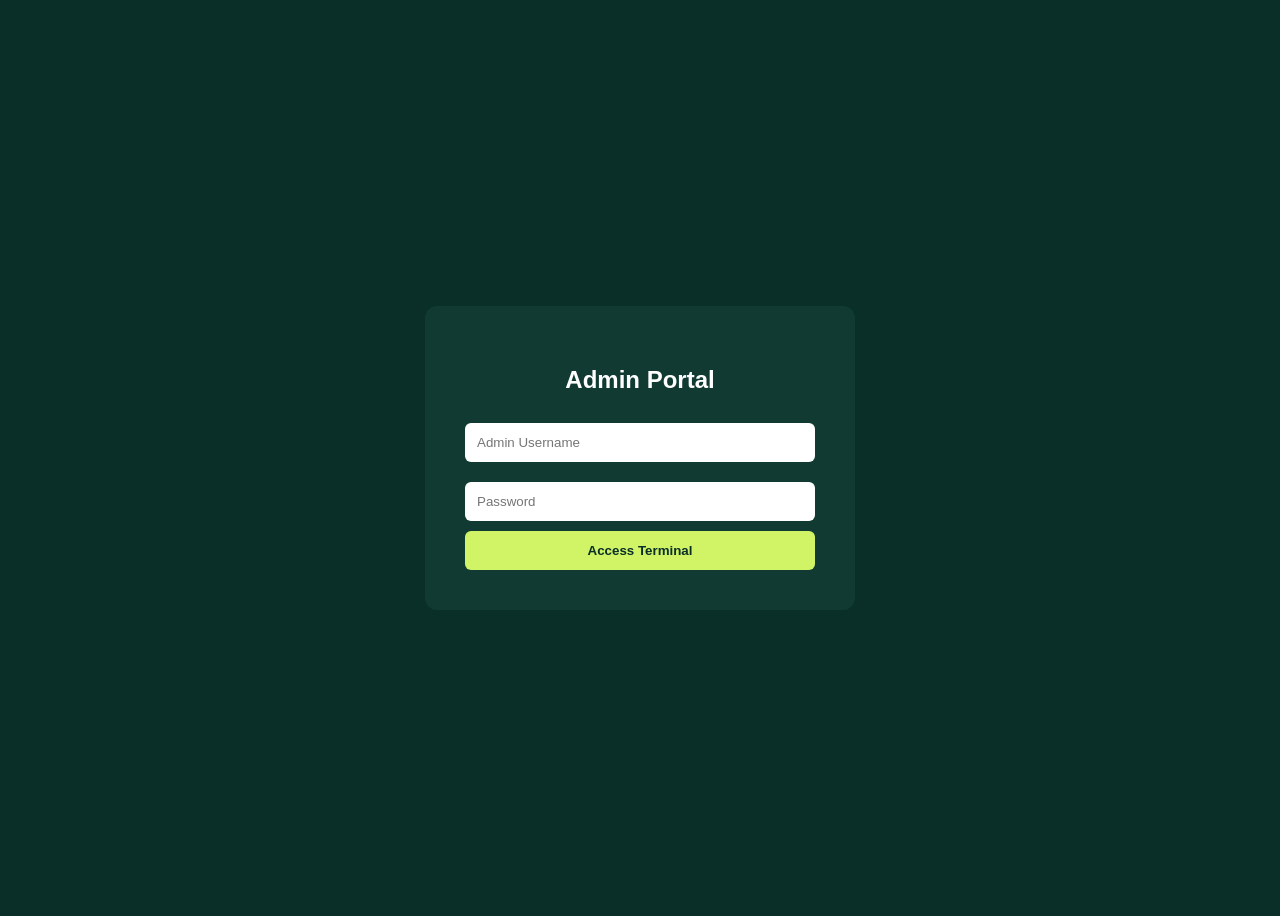
<file: admin_login.html>
<!DOCTYPE html>
<html lang="en">
<head>
    <meta charset="UTF-8">
    <title>Admin Login | Firstworldchoice</title>
    <style>
        body { background: #0a2e28; display: flex; align-items: center; justify-content: center; height: 100vh; font-family: sans-serif; }
        .login-card { background: #113a33; padding: 40px; border-radius: 12px; width: 350px; color: white; text-align: center; }
        input { width: 100%; padding: 12px; margin: 10px 0; border-radius: 6px; border: none; box-sizing: border-box; }
        button { width: 100%; padding: 12px; background: #d1f366; color: #0a2e28; border: none; border-radius: 6px; font-weight: bold; cursor: pointer; }
    </style>
</head>
<body>
    <div class="login-card">
        <h2>Admin Portal</h2>
        <form action="backend/admin_auth.php" method="POST">
            <input type="text" name="username" placeholder="Admin Username" required>
            <input type="password" name="password" placeholder="Password" required>
            <button type="submit">Access Terminal</button>
        </form>
    </div>
</body>
</html>
</file>
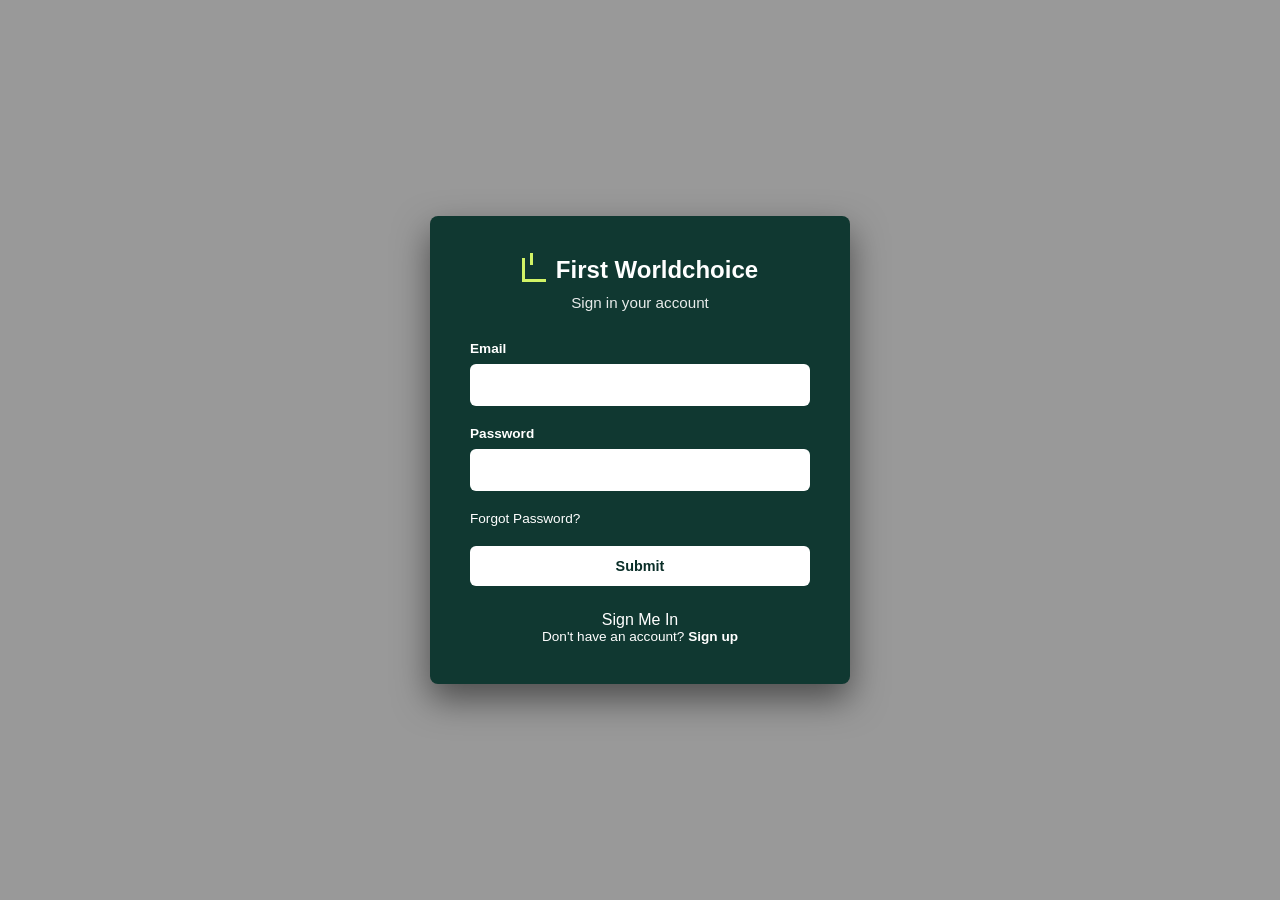
<file: login.html>
<!DOCTYPE html>
<html lang="en">
<head>
    <meta charset="UTF-8">
    <meta name="viewport" content="width=device-width, initial-scale=1.0">
    <title>Login – Firstworldchoice</title>
    <link rel="stylesheet" href="styles/login.css">
</head>
<body>

    <div class="login-card">
        <div class="logo">
            <div class="logo-icon"></div>
            <span>First Worldchoice</span>
        </div>
        
        <p class="subtitle">Sign in your account</p>

        <form action="./backend/login.php" method="post">
            <div class="form-group">
                <label for="email">Email</label>
                <input type="email" id="email" name="email" required>
            </div>

            <div class="form-group">
                <label for="password">Password</label>
                <input type="password" id="password" name="password" required>
            </div>

            <a href="#" class="forgot-link">Forgot Password?</a>

            <input type="submit" class="btn-submit">Sign Me In</button>
        </form>

        <p class="signup-text">
            Don't have an account? <a href="signup.html">Sign up</a>
        </p>
    </div>

</body>
</html>
</file>
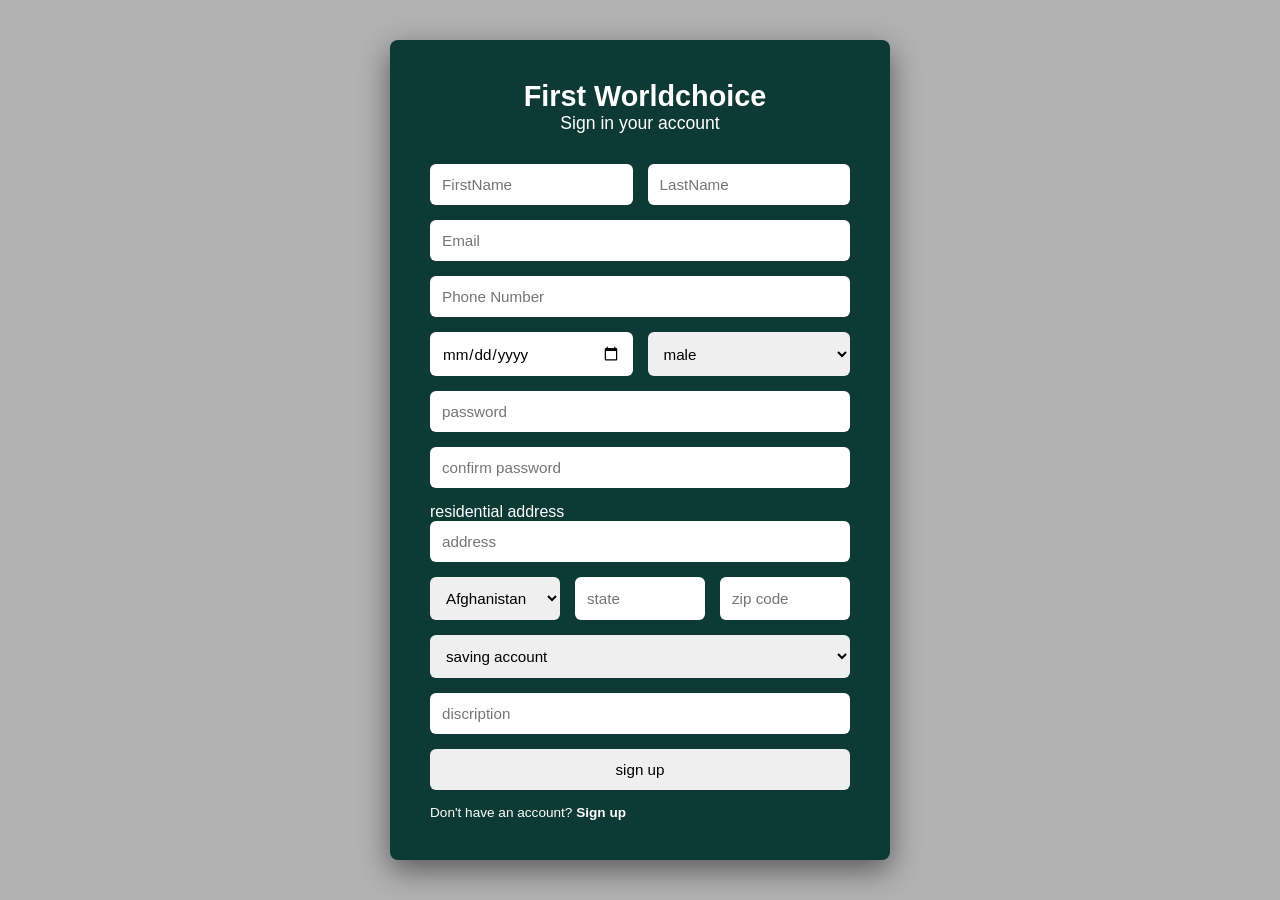
<file: signup.html>
<!DOCTYPE html>
<html lang="en">
<head>
    <meta charset="UTF-8">
    <meta name="viewport" content="width=device-width, initial-scale=1.0">
    <title>Firstworldchoice - Authentication</title>
    <link rel="stylesheet" href="styles/signup.css">
</head>
<body>

    <div class="auth-container" id="login-box">
        <div class="logo-section">
            <h1><span class="logo-icon"></span> First Worldchoice</h1>
            <h2>Sign in your account</h2>
        </div>

        <form action="./backend/signup.php" method="post">
            <div class="form-row">
                <input type="text" name="fname" required placeholder="FirstName">
                <input type="text" name="lname" required placeholder="LastName">
            </div>
                <input type="email" name="email" placeholder="Email" required> 
                <input type="number" name="phone" placeholder="Phone Number" required>
            
            <div class="form-row">
                <input type="date" name="date" id="date" required>
                <select name="gender" id="gender">
                    <option value="male">male</option>
                    <option value="female">female</option>
                </select>
            </div>

            <input type="password" name="password" id="password" placeholder="password"  required>
            <input type="password" name="cpass" id="cpass" placeholder="confirm password" required>

            <p>residential address</p>
            <input type="text" name="address" id="address" placeholder="address" required>

            <div class="form-row">
                <select name="countries" id="countries">
                    <option value="Afghanistan">Afghanistan</option>
                    <option value="Albania">Albania</option>
                    <option value="Algeria">Algeria</option>
                    <option value="Andorra">Andorra</option>
                    <option value="Angola">Angola</option>
                    <option value="Argentina">Argentina</option>
                    <option value="Armenia">Armenia</option>
                    <option value="Australia">Australia</option>
                    <option value="Austria">Austria</option>
                    <option value="Azerbaijan">Azerbaijan</option>
                    <option value="Bahamas">Bahamas</option>
                    <option value="Bahrain">Bahrain</option>
                    <option value="Bangladesh">Bangladesh</option>
                    <option value="Barbados">Barbados</option>
                    <option value="Belarus">Belarus</option>
                    <option value="Belgium">Belgium</option>
                    <option value="Belize">Belize</option>
                    <option value="Benin">Benin</option>
                    <option value="Bhutan">Bhutan</option>
                    <option value="Bolivia">Bolivia</option>
                    <option value="Bosnia and Herzegovina">Bosnia and Herzegovina</option>
                    <option value="Botswana">Botswana</option>
                    <option value="Brazil">Brazil</option>
                    <option value="Brunei">Brunei</option>
                    <option value="Bulgaria">Bulgaria</option>
                    <option value="Burkina Faso">Burkina Faso</option>
                    <option value="Burundi">Burundi</option>
                    <option value="Cabo Verde">Cabo Verde</option>
                    <option value="Cambodia">Cambodia</option>
                    <option value="Cameroon">Cameroon</option>
                    <option value="Canada">Canada</option>
                    <option value="Central African Republic">Central African Republic</option>
                    <option value="Chad">Chad</option>
                    <option value="Chile">Chile</option>
                    <option value="China">China</option>
                    <option value="Colombia">Colombia</option>
                    <option value="Comoros">Comoros</option>
                    <option value="Congo, Democratic Republic of the">Congo, Democratic Republic of the</option>
                    <option value="Congo, Republic of the">Congo, Republic of the</option>
                    <option value="Costa Rica">Costa Rica</option>
                    <option value="Croatia">Croatia</option>
                    <option value="Cuba">Cuba</option>
                    <option value="Cyprus">Cyprus</option>
                    <option value="Czech Republic">Czech Republic</option>
                    <option value="Denmark">Denmark</option>
                    <option value="Djibouti">Djibouti</option>
                    <option value="Dominica">Dominica</option>
                    <option value="Dominican Republic">Dominican Republic</option>
                    <option value="Ecuador">Ecuador</option>
                    <option value="Egypt">Egypt</option>
                    <option value="El Salvador">El Salvador</option>
                    <option value="Equatorial Guinea">Equatorial Guinea</option>
                    <option value="Eritrea">Eritrea</option>
                    <option value="Estonia">Estonia</option>
                    <option value="Eswatini">Eswatini</option>
                    <option value="Ethiopia">Ethiopia</option>
                    <option value="Fiji">Fiji</option>
                    <option value="Finland">Finland</option>
                    <option value="France">France</option>
                    <option value="Gabon">Gabon</option>
                    <option value="Gambia">Gambia</option>
                    <option value="Georgia">Georgia</option>
                    <option value="Germany">Germany</option>
                    <option value="Ghana">Ghana</option>
                    <option value="Greece">Greece</option>
                    <option value="Grenada">Grenada</option>
                    <option value="Guatemala">Guatemala</option>
                    <option value="Guinea">Guinea</option>
                    <option value="Guinea-Bissau">Guinea-Bissau</option>
                    <option value="Guyana">Guyana</option>
                    <option value="Haiti">Haiti</option>
                    <option value="Honduras">Honduras</option>
                    <option value="Hungary">Hungary</option>
                    <option value="Iceland">Iceland</option>
                    <option value="India">India</option>
                    <option value="Indonesia">Indonesia</option>
                    <option value="Iran">Iran</option>
                    <option value="Iraq">Iraq</option>
                    <option value="Ireland">Ireland</option>
                    <option value="Israel">Israel</option>
                    <option value="Italy">Italy</option>
                    <option value="Jamaica">Jamaica</option>
                    <option value="Japan">Japan</option>
                    <option value="Jordan">Jordan</option>
                    <option value="Kazakhstan">Kazakhstan</option>
                    <option value="Kenya">Kenya</option>
                    <option value="Kiribati">Kiribati</option>
                    <option value="Korea, North">Korea, North</option>
                    <option value="Korea, South">Korea, South</option>
                    <option value="Kuwait">Kuwait</option>
                    <option value="Kyrgyzstan">Kyrgyzstan</option>
                    <option value="Laos">Laos</option>
                    <option value="Latvia">Latvia</option>
                    <option value="Lebanon">Lebanon</option>
                    <option value="Lesotho">Lesotho</option>
                    <option value="Liberia">Liberia</option>
                    <option value="Libya">Libya</option>
                    <option value="Liechtenstein">Liechtenstein</option>
                    <option value="Lithuania">Lithuania</option>
                    <option value="Luxembourg">Luxembourg</option>
                    <option value="Madagascar">Madagascar</option>
                    <option value="Malawi">Malawi</option>
                    <option value="Malaysia">Malaysia</option>
                    <option value="Maldives">Maldives</option>
                    <option value="Mali">Mali</option>
                    <option value="Malta">Malta</option>
                    <option value="Marshall Islands">Marshall Islands</option>
                    <option value="Mauritania">Mauritania</option>
                    <option value="Mauritius">Mauritius</option>
                    <option value="Mexico">Mexico</option>
                    <option value="Micronesia">Micronesia</option>
                    <option value="Moldova">Moldova</option>
                    <option value="Monaco">Monaco</option>
                    <option value="Mongolia">Mongolia</option>
                    <option value="Montenegro">Montenegro</option>
                    <option value="Morocco">Morocco</option>
                    <option value="Mozambique">Mozambique</option>
                    <option value="Myanmar">Myanmar</option>
                    <option value="Namibia">Namibia</option>
                    <option value="Nauru">Nauru</option>
                    <option value="Nepal">Nepal</option>
                    <option value="Netherlands">Netherlands</option>
                    <option value="New Zealand">New Zealand</option>
                    <option value="Nicaragua">Nicaragua</option>
                    <option value="Niger">Niger</option>
                    <option value="Nigeria">Nigeria</option>
                    <option value="North Macedonia">North Macedonia</option>
                    <option value="Norway">Norway</option>
                    <option value="Oman">Oman</option>
                    <option value="Pakistan">Pakistan</option>
                    <option value="Palau">Palau</option>
                    <option value="Palestine">Palestine</option>
                    <option value="Panama">Panama</option>
                    <option value="Papua New Guinea">Papua New Guinea</option>
                    <option value="Paraguay">Paraguay</option>
                    <option value="Peru">Peru</option>
                    <option value="Philippines">Philippines</option>
                    <option value="Poland">Poland</option>
                    <option value="Portugal">Portugal</option>
                    <option value="Qatar">Qatar</option>
                    <option value="Romania">Romania</option>
                    <option value="Russia">Russia</option>
                    <option value="Rwanda">Rwanda</option>
                    <option value="Saint Kitts and Nevis">Saint Kitts and Nevis</option>
                    <option value="Saint Lucia">Saint Lucia</option>
                    <option value="Saint Vincent and the Grenadines">Saint Vincent and the Grenadines</option>
                    <option value="Samoa">Samoa</option>
                    <option value="San Marino">San Marino</option>
                    <option value="Sao Tome and Principe">Sao Tome and Principe</option>
                    <option value="Saudi Arabia">Saudi Arabia</option>
                    <option value="Senegal">Senegal</option>
                    <option value="Serbia">Serbia</option>
                    <option value="Seychelles">Seychelles</option>
                    <option value="Sierra Leone">Sierra Leone</option>
                    <option value="Singapore">Singapore</option>
                    <option value="Slovakia">Slovakia</option>
                    <option value="Slovenia">Slovenia</option>
                    <option value="Solomon Islands">Solomon Islands</option>
                    <option value="Somalia">Somalia</option>
                    <option value="South Africa">South Africa</option>
                    <option value="South Sudan">South Sudan</option>
                    <option value="Spain">Spain</option>
                    <option value="Sri Lanka">Sri Lanka</option>
                    <option value="Sudan">Sudan</option>
                    <option value="Suriname">Suriname</option>
                    <option value="Sweden">Sweden</option>
                    <option value="Switzerland">Switzerland</option>
                    <option value="Syria">Syria</option>
                    <option value="Tajikistan">Tajikistan</option>
                    <option value="Tanzania">Tanzania</option>
                    <option value="Thailand">Thailand</option>
                    <option value="Togo">Togo</option>
                    <option value="Tonga">Tonga</option>
                    <option value="Trinidad and Tobago">Trinidad and Tobago</option>
                    <option value="Tunisia">Tunisia</option>
                    <option value="Turkey">Turkey</option>
                    <option value="Turkmenistan">Turkmenistan</option>
                    <option value="Tuvalu">Tuvalu</option>
                    <option value="Uganda">Uganda</option>
                    <option value="Ukraine">Ukraine</option>
                    <option value="United Arab Emirates">United Arab Emirates</option>
                    <option value="United Kingdom">United Kingdom</option>
                    <option value="United States">United States</option>
                    <option value="Uruguay">Uruguay</option>
                    <option value="Uzbekistan">Uzbekistan</option>
                    <option value="Vanuatu">Vanuatu</option>
                    <option value="Vatican City">Vatican City</option>
                    <option value="Venezuela">Venezuela</option>
                    <option value="Vietnam">Vietnam</option>
                    <option value="Yemen">Yemen</option>
                    <option value="Zambia">Zambia</option>
                    <option value="Zimbabwe">Zimbabwe</option>
                </select>
                <input type="text" name="state" id="state" placeholder="state" required>
                <input type="number" name="zip" id="zip" placeholder="zip code" required>
            </div>

            <select name="acc-type" id="acc-type">
                <option value="savings">saving account</option>
                <option value="checking account">checking account</option>
                <option value="current account">current account</option>
                
            </select>
            <input type="text" name="discription" id="discription" placeholder="discription" required>
            <input type="submit" value="sign up">
        </form>

        <p class="switch-text">Don't have an account? <a href="login.html">Sign up</a></p>
    </div>

    </body>
</html>
</file>
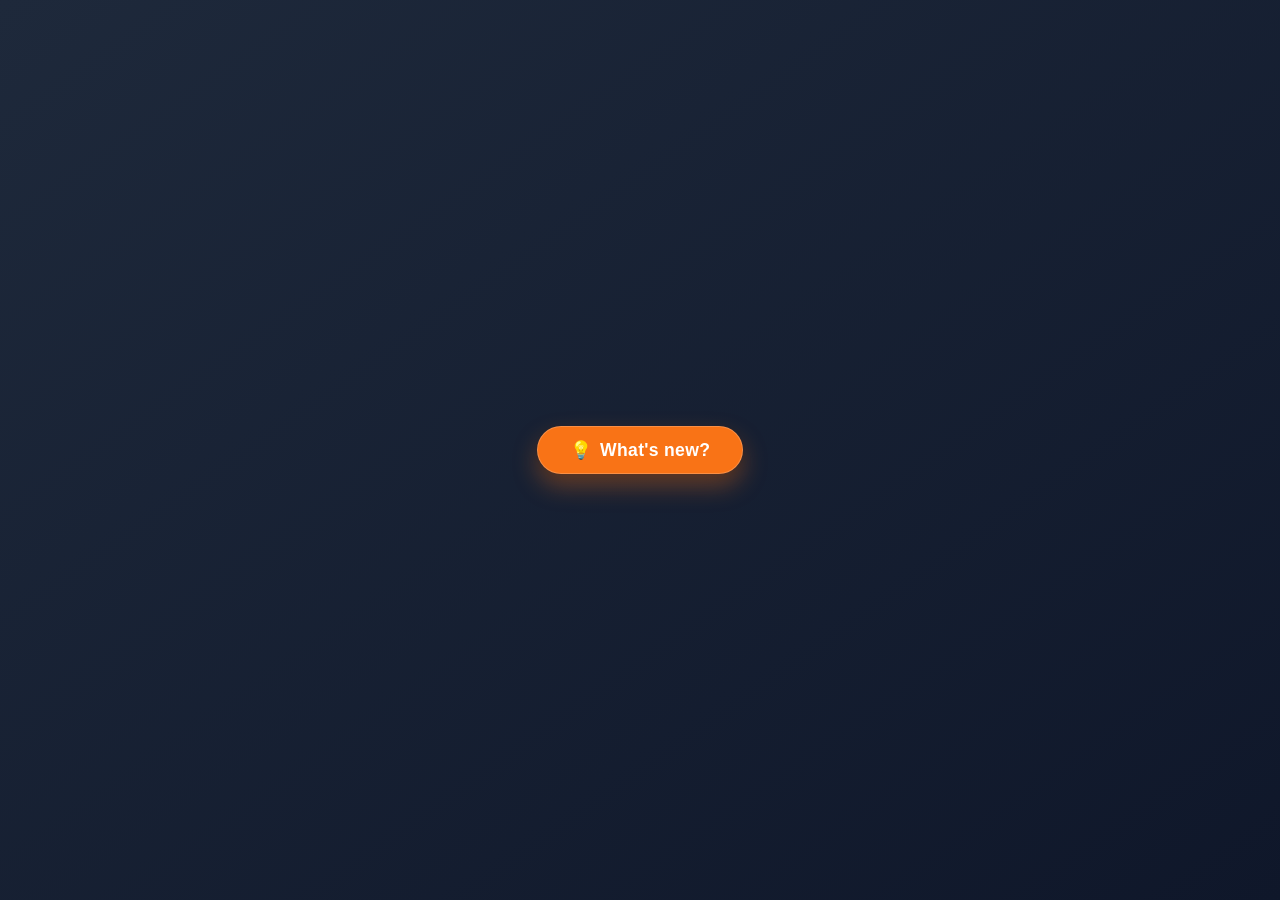
<file: super.html>
<!DOCTYPE html>
<html lang="en">
<head>
  <meta charset="UTF-8">
  <meta name="viewport" content="width=device-width, initial-scale=1.0, viewport-fit=cover">
  <title>simple button with popover</title>
  <style>
    * {
      margin: 0;
      padding: 0;
      box-sizing: border-box;
    }

    body {
      font-family: system-ui, 'Segoe UI', Roboto, 'Helvetica Neue', sans-serif;
      background: linear-gradient(145deg, #1e293b 0%, #0f172a 100%);
      min-height: 100vh;
      display: flex;
      align-items: center;
      justify-content: center;
      margin: 0;
      padding: 20px;
    }

    .container {
      position: relative;
      display: inline-block;
    }

    /* button style */
    .popover-trigger {
      background: #f97316;
      border: none;
      color: white;
      font-weight: 600;
      font-size: 1.1rem;
      padding: 0.8rem 2rem;
      border-radius: 60px;
      cursor: pointer;
      display: flex;
      align-items: center;
      gap: 0.5rem;
      box-shadow: 0 12px 25px rgba(249, 115, 22, 0.35), 0 4px 8px rgba(0,0,0,0.2);
      transition: all 0.2s ease;
      letter-spacing: 0.3px;
      border: 1px solid rgba(255, 255, 255, 0.2);
      backdrop-filter: blur(4px);
    }

    .popover-trigger:hover {
      background: #fb923c;
      box-shadow: 0 16px 28px rgba(249, 115, 22, 0.5), 0 6px 12px rgba(0,0,0,0.25);
      transform: translateY(-2px);
    }

    .popover-trigger:active {
      transform: translateY(2px);
      box-shadow: 0 8px 15px rgba(249, 115, 22, 0.4), 0 2px 6px rgba(0,0,0,0.2);
    }

    /* popover base */
    .popover {
      position: absolute;
      bottom: calc(100% + 18px);
      left: 50%;
      transform: translateX(-50%);
      background: #ffffff;
      color: #1e293b;
      padding: 1.2rem 1.5rem;
      border-radius: 28px;
      box-shadow: 0 30px 45px rgba(0, 0, 0, 0.5), 0 10px 20px rgba(0, 0, 0, 0.3);
      font-weight: 500;
      font-size: 1rem;
      white-space: nowrap;
      z-index: 100;
      display: flex;
      flex-direction: column;
      align-items: flex-start;
      gap: 0.7rem;
      backdrop-filter: blur(10px);
      border: 1px solid rgba(255, 255, 255, 0.7);
      opacity: 0;
      visibility: hidden;
      transition: opacity 0.2s cubic-bezier(0.23, 1, 0.32, 1), visibility 0.2s, transform 0.25s ease;
      transform: translateX(-50%) translateY(10px);
      pointer-events: none;
    }

    /* popover arrow */
    .popover::after {
      content: "";
      position: absolute;
      top: 100%;
      left: 50%;
      transform: translateX(-50%);
      width: 0;
      height: 0;
      border-left: 12px solid transparent;
      border-right: 12px solid transparent;
      border-top: 12px solid #ffffff;
      filter: drop-shadow(0 6px 6px rgba(0,0,0,0.15));
    }

    /* visible state */
    .popover.active {
      opacity: 1;
      visibility: visible;
      transform: translateX(-50%) translateY(0);
      pointer-events: auto;
    }

    .popover-content {
      display: flex;
      align-items: center;
      gap: 0.5rem;
      color: #0f172a;
      font-weight: 500;
    }

    .popover-icon {
      font-size: 1.3rem;
    }

    .popover-close {
      align-self: flex-end;
      background: none;
      border: none;
      font-size: 1.3rem;
      cursor: pointer;
      color: #64748b;
      padding: 0.2rem 0.4rem;
      border-radius: 50%;
      transition: all 0.15s;
      line-height: 1;
      display: flex;
      align-items: center;
      justify-content: center;
      margin: -0.3rem -0.4rem 0 0;
    }

    .popover-close:hover {
      background: #f1f5f9;
      color: #0f172a;
    }

    .popover-text {
      font-size: 0.95rem;
    }

    /* small subtle hint for mobile */
    @media (max-width: 480px) {
      .popover {
        white-space: normal;
        min-width: 200px;
        text-align: center;
        align-items: center;
      }
      .popover-close {
        align-self: center;
      }
    }
  </style>
</head>
<body>
  <div class="container">
    <!-- button that triggers popover -->
    <button class="popover-trigger" id="popoverButton">
      <span>💡</span> What's new?
    </button>

    <!-- popover structure -->
    <div class="popover" id="popoverElement" role="tooltip" aria-hidden="true">
      <button class="popover-close" id="closePopoverBtn" aria-label="Close popover">✕</button>
      <div class="popover-content">
        <span class="popover-icon">✨</span>
        <span class="popover-text">You're all caught up!</span>
      </div>
      <div style="font-size:0.8rem; color:#475569; margin-top:0.2rem;">
        New feature available.
      </div>
    </div>
  </div>

  <script>
    (function() {
      'use strict';

      // elements
      const triggerButton = document.getElementById('popoverButton');
      const popover = document.getElementById('popoverElement');
      const closeBtn = document.getElementById('closePopoverBtn');

      // state flag
      let isPopoverOpen = false;

      // function to open popover
      function openPopover() {
        if (!popover || isPopoverOpen) return;
        popover.classList.add('active');
        popover.setAttribute('aria-hidden', 'false');
        isPopoverOpen = true;
      }

      // function to close popover
      function closePopover() {
        if (!popover || !isPopoverOpen) return;
        popover.classList.remove('active');
        popover.setAttribute('aria-hidden', 'true');
        isPopoverOpen = false;
      }

      // toggle popover when button is clicked
      function handleTriggerClick(event) {
        event.stopPropagation();
        if (isPopoverOpen) {
          closePopover();
        } else {
          openPopover();
        }
      }

      // close button inside popover
      function handleCloseButtonClick(event) {
        event.stopPropagation();
        closePopover();
      }

      // close popover when clicking outside the container
      function handleOutsideClick(event) {
        // if popover is open and click is outside the popover and outside the button
        if (!isPopoverOpen) return;

        const container = document.querySelector('.container');
        // Check if click target is inside the container (button or popover)
        if (container && !container.contains(event.target)) {
          closePopover();
        }
      }

      // close popover with Escape key
      function handleKeyDown(event) {
        if (event.key === 'Escape' && isPopoverOpen) {
          event.preventDefault();
          closePopover();
          // optionally refocus the trigger button
          if (triggerButton) {
            triggerButton.focus();
          }
        }
      }

      // attach event listeners
      if (triggerButton && popover && closeBtn) {
        triggerButton.addEventListener('click', handleTriggerClick);
        closeBtn.addEventListener('click', handleCloseButtonClick);
        document.addEventListener('click', handleOutsideClick);
        document.addEventListener('keydown', handleKeyDown);
      } else {
        console.warn('Required elements not found');
      }

      // cleanup not strictly necessary in this demo, but good practice
      window.addEventListener('beforeunload', () => {
        document.removeEventListener('click', handleOutsideClick);
        document.removeEventListener('keydown', handleKeyDown);
      });

    })();
  </script>
</body>
</html>
</file>
<file: styles/login.css>
:root {
            --dark-green: #0a2e28; /* The primary brand green */
            --box-bg: #103831;     /* Slightly lighter for the card */
            --accent: #d1f366;     /* Brand accent color */
            --text-white: #ffffff;
            --input-bg: #ffffff;
        }

        * {
            margin: 0;
            padding: 0;
            box-sizing: border-box;
            font-family: 'Inter', -apple-system, BlinkMacSystemFont, sans-serif;
        }

        body, html {
            height: 100%;
        }

        /* Background image with a dark overlay */
        body {
            background: linear-gradient(rgba(0, 0, 0, 0.4), rgba(0, 0, 0, 0.4)), 
                        url('https://images.unsplash.com/photo-1556742049-0cfed4f6a45d?auto=format&fit=crop&q=80&w=1920') no-repeat center center fixed;
            background-size: cover;
            display: flex;
            align-items: center;
            justify-content: center;
        }

        .login-card {
            background-color: var(--box-bg);
            width: 100%;
            max-width: 26.25rem;
            padding: 2.5rem;
            border-radius: 0.5rem;
            box-shadow: 0 15px 35px rgba(0, 0, 0, 0.5);
            text-align: center;
            color: var(--text-white);
        }

        .logo {
            display: flex;
            align-items: center;
            justify-content: center;
            gap: 0.625rem;
            margin-bottom: 0.625rem;
            font-size: 1.5rem;
            font-weight: bold;
        }

        /* Simple CSS Logo Icon */
        .logo-icon {
            width: 1.5rem;
            height: 1.5rem;
            border-left: 3px solid var(--accent);
            border-bottom: 3px solid var(--accent);
            position: relative;
        }
        .logo-icon::after {
            content: '';
            position: absolute;
            width: 0.75rem;
            height: 0.75rem;
            border-left: 3px solid var(--accent);
            top: -0.3125rem;
            left: 0.3125rem;
        }

        .subtitle {
            font-size: 0.95rem;
            margin-bottom: 1.875rem;
            opacity: 0.9;
        }

        .form-group {
            text-align: left;
            margin-bottom: 1.25rem;
        }

        label {
            display: block;
            font-size: 0.85rem;
            font-weight: 600;
            margin-bottom: 0.5rem;
        }

        input[type="email"],
        input[type="password"] {
            width: 100%;
            padding: 0.75rem 0.9375rem;
            border-radius: 0.375rem;
            border: none;
            outline: none;
            font-size: 1rem;
        }

        .forgot-link {
            display: block;
            text-align: left;
            color: var(--text-white);
            text-decoration: none;
            font-size: 0.85rem;
            margin-bottom: 1.25rem;
        }

        .btn-submit {
            width: 100%;
            padding: 0.75rem;
            border-radius: 0.375rem;
            border: none;
            background-color: var(--input-bg);
            color: var(--dark-green);
            font-weight: 700;
            font-size: 0.9rem;
            cursor: pointer;
            transition: opacity 0.2s;
            margin-bottom: 1.5625rem;
        }

        .btn-submit:hover {
            background-color: #f0f0f0;
        }

        .signup-text {
            font-size: 0.85rem;
        }

        .signup-text a {
            color: var(--text-white);
            font-weight: 600;
            text-decoration: none;
        }

        /* Responsive tweak */
        @media (max-width: 30rem) {
            .login-card {
                margin: 1.25rem;
                padding: 1.875rem 1.25rem;
            }
        }
</file>
<file: styles/signup.css>
:root {
            --brand-green: #0d3a35;
            --white: #ffffff;
            --text-muted: #e0e0e0;
            --input-radius: 6px;
        }

        * {
            box-sizing: border-box;
            margin: 0;
            padding: 0;
            font-family: 'Segoe UI', Tahoma, Geneva, Verdana, sans-serif;
        }

        body {
            /* Background image mimicking the desk/coffee scene */
            background: linear-gradient(rgba(0,0,0,0.3), rgba(0,0,0,0.3)), 
                        url('https://images.unsplash.com/photo-1497215728101-856f4ea42174?auto=format&fit=crop&q=80&w=2000');
            background-size: cover;
            background-position: center;
            background-attachment: fixed;
            display: flex;
            justify-content: center;
            align-items: center;
            min-height: 100vh;
            padding: 20px;
        }

        .auth-container {
            background-color: var(--brand-green);
            color: var(--white);
            padding: 2.5rem;
            border-radius: 0.5rem;
            width: 100%;
            max-width: 31.25rem;
            box-shadow: 0 10px 30px rgba(0,0,0,0.5);
        }

        .register-container {
            max-width: 40.625rem; /* Wider for the registration form */
        }

        .logo-section {
            text-align: center;
            margin-bottom: 1.5625rem;
        }

        .logo-section h1 {
            font-size: 1.8rem;
            display: flex;
            align-items: center;
            justify-content: center;
            gap: 0.625rem;
        }

        .logo-icon {
            color: #4ade80; /* Light green accent for the icon */
            font-size: 2rem;
        }

        .auth-container h2 {
            text-align: center;
            font-weight: 400;
            font-size: 1.1rem;
            margin-bottom: 1.875rem;
        }

        /* Form Styling */
        .form-row {
            display: flex;
            gap: 0.9375rem;
            /* margin-bottom: 0.9375rem; */
        }

        .form-group {
            /* margin-bottom: 0.9375rem; */
            flex: 2;
        }

        .form-group label {
            display: block;
            margin-bottom: 0.5rem;
            font-size: 0.9rem;
            font-weight: 600;
        }

        input, select, textarea {
            width: 100%;
            padding: 0.75rem;
            border-radius: var(--input-radius);
            border: none;
            font-size: 0.95rem;
            outline: none;
            margin-bottom: 0.9375rem;
        }

        textarea {
            resize: vertical;
            min-height: 5rem;
        }

        .forgot-link {
            display: block;
            color: var(--white);
            text-decoration: none;
            font-size: 0.85rem;
            margin-bottom: 1.25rem;
        }

        .btn-submit {
            width: 100%;
            padding: 0.75rem;
            background-color: var(--white);
            color: var(--brand-green);
            border: none;
            border-radius: var(--input-radius);
            font-weight: bold;
            font-size: 0.9rem;
            cursor: pointer;
            transition: background 0.2s;
            margin-bottom: 1.25rem;
        }

        .btn-submit:hover {
            background-color: #f0f0f0;
        }

        .switch-text {
            text-align: left;
            font-size: 0.85rem;
        }

        .switch-text a {
            color: var(--white);
            text-decoration: none;
            font-weight: bold;
        }

        /* Responsive adjustments */
        @media (max-width: 37.5rem) {
            .form-row {
                flex-direction: column;
                gap: 0;
            }
        }
</file>
